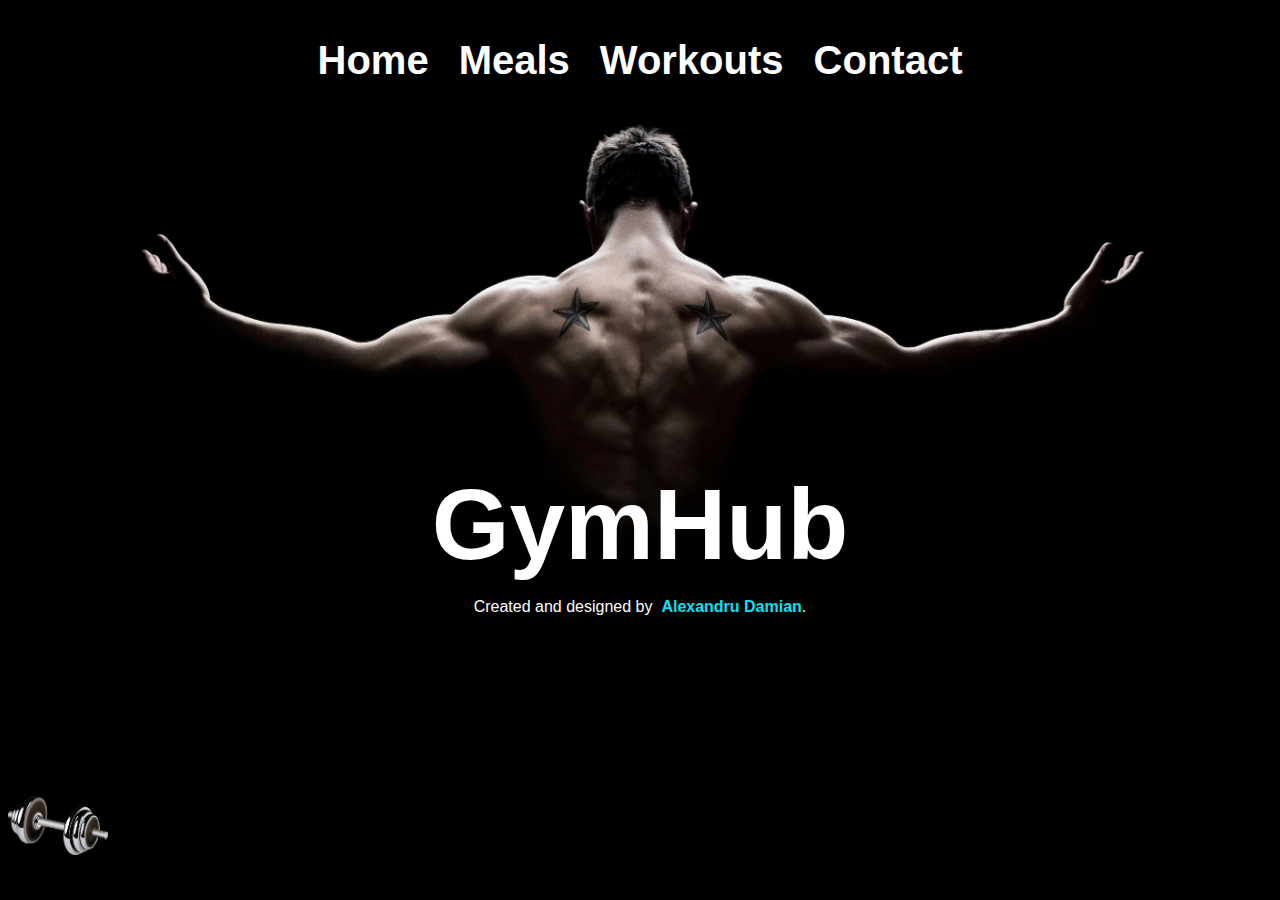
<file: index.html>
<!DOCTYPE html>
<html lang="en">
<head>
    <title>GymHub</title>
    <meta charset="UTF-8">
    <link rel="icon" href="sam.jpg">
    <link rel="stylesheet" href="index.css">
</head>
<body>

    <header>
        <nav>
            <a href="index.html" class="itm">Home</a>
            <div class="submenu-container">
                <a href="meals.html" class="itm">Meals</a>
                <div class="submenu-content">
                    <a href="https://www.youtube.com/watch?v=RNAFDVSzFa4&ab_channel=NoelDeyzel" class="stim">Breakfast</a><br>
                    <a href="https://www.youtube.com/watch?v=Bnix4LNhke8&ab_channel=NoelDeyzel" class="stim">Lunch</a><br>
                    <a href="https://www.youtube.com/watch?v=_2rH8musRp4&ab_channel=ChefJackOvens" class="stim">Dinner</a><br>
                    <a href="https://www.youtube.com/watch?v=SCzyOS9LhnU&ab_channel=LeanBeefPatty" class="stim">Snacks</a>
                
                </div>
            </div>
            <div class="workouts-container">
            <a href="workouts.html" class="itm">Workouts</a>
            <div class="workouts-content">
                <a href="https://www.youtube.com/watch?v=TLhQ30XrOnU&ab_channel=SamSulek" class="stim">Push</a><br>
                <a href="https://www.youtube.com/watch?v=wF8kY8VXs5o&ab_channel=SamSulek" class="stim">Pull</a><br>
                <a href="https://www.youtube.com/watch?v=kZbJ3wpyKXo&ab_channel=SamSulek" class="stim">Legs</a>
            </div>
        </div>
            <div class="contact-container">
            <a href="contact.html" class="itm">Contact</a>
            <div class="contact-content">
                <a href="#" class="stim">Email</a><br>
                <a href="#" class="stim">Instagram</a><br>
                <a href="#" class="stim">Facebook</a>
            </div>
        </div>
        </nav>
    </header>


<main>
    <h1 id="gymhub">GymHub</h1>
</main>

<footer>
    <p id="txt">Created and designed by &nbsp;<a href="https://www.instagram.com/alex_damiannnn/" id="eu">Alexandru Damian</a>.</p>
    <img src="dmb.png" id="gantera">
</footer>

</body>
</html>
</file>
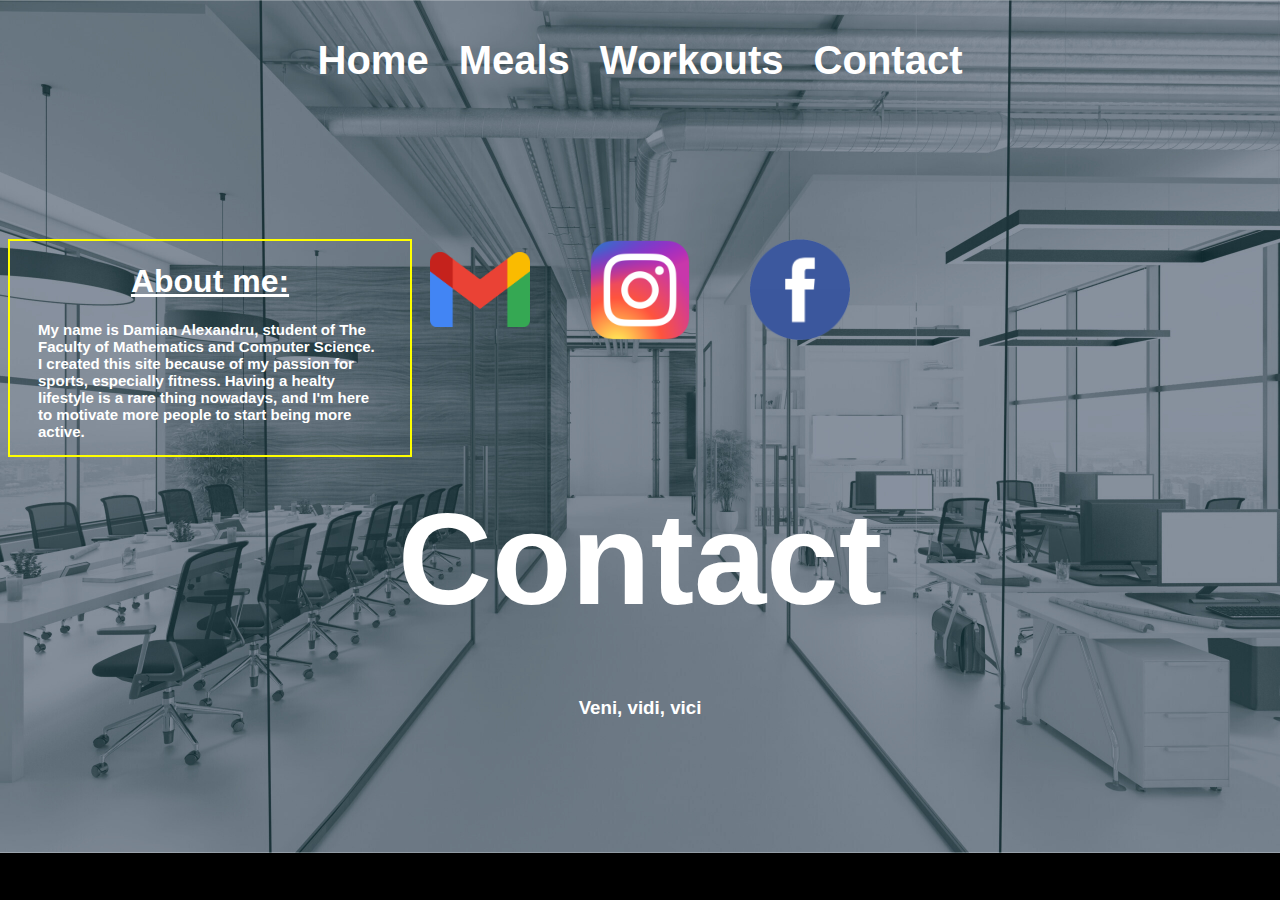
<file: contact.html>
<!DOCTYPE html>
<html lang="en">
<head>
    <title>GymHub</title>
    <meta charset="UTF-8">
    <link rel="icon" href="sam.jpg">
    <link rel="stylesheet" href="contact.css">
</head>
<body>

    <header>
        <nav>
            <a href="index.html" class="itm">Home</a>
            <div class="submenu-container">
                <a href="meals.html" class="itm">Meals</a>
                <div class="submenu-content">
                    <a href="https://www.youtube.com/watch?v=RNAFDVSzFa4&ab_channel=NoelDeyzel" class="stim">Breakfast</a><br>
                    <a href="https://www.youtube.com/watch?v=Bnix4LNhke8&ab_channel=NoelDeyzel" class="stim">Lunch</a><br>
                    <a href="https://www.youtube.com/watch?v=_2rH8musRp4&ab_channel=ChefJackOvens" class="stim">Dinner</a><br>
                    <a href="https://www.youtube.com/watch?v=SCzyOS9LhnU&ab_channel=LeanBeefPatty" class="stim">Snacks</a>
                
                </div>
            </div>
            <div class="workouts-container">
            <a href="workouts.html" class="itm">Workouts</a>
            <div class="workouts-content">
                <a href="https://www.youtube.com/watch?v=TLhQ30XrOnU&ab_channel=SamSulek" class="stim">Push</a><br>
                <a href="https://www.youtube.com/watch?v=wF8kY8VXs5o&ab_channel=SamSulek" class="stim">Pull</a><br>
                <a href="https://www.youtube.com/watch?v=kZbJ3wpyKXo&ab_channel=SamSulek" class="stim">Legs</a>
            </div>
        </div>
            <div class="contact-container">
            <a href="contact.html" class="itm">Contact</a>
            <div class="contact-content">
                <a href="#" class="stim">Email</a><br>
                <a href="#" class="stim">Instagram</a><br>
                <a href="#" class="stim">Facebook</a>
            </div>
        </div>
        </nav>
    </header>

<main>
    <div class="box">
        <h1 class="despre">About me:</h1>
        <p> My name is Damian Alexandru, student of The Faculty of Mathematics and Computer Science.
            I created this site because of my passion for sports, especially fitness. Having a healty
            lifestyle is a rare thing nowadays, and I'm here to motivate more people to start being
            more active.
        </p>
    </div>
    <div class="image-container">
        <a href="mailto:alexdamian250@gmail.com?subject=Message%20Subject">
            <img src="mail.png" alt="Email">
            <p>Email</p>
        </a>
        
        <a href="https://www.instagram.com/alex_damiannnn/">
            <img src="ig.png" alt="Instagram">
            <p>Instagram</p>
        </a>
        
        <a href="https://www.facebook.com/aleex.d20">
            <img src="fb.png" alt="Facebook">
            <p>Facebook</p>
        </a>
        
    </div>
</main>

<footer>
    <h1 id="contact">Contact</h1> 
        <h3 id="nig">Veni, vidi, vici</h3>
</footer>

</body>
</html>
</file>
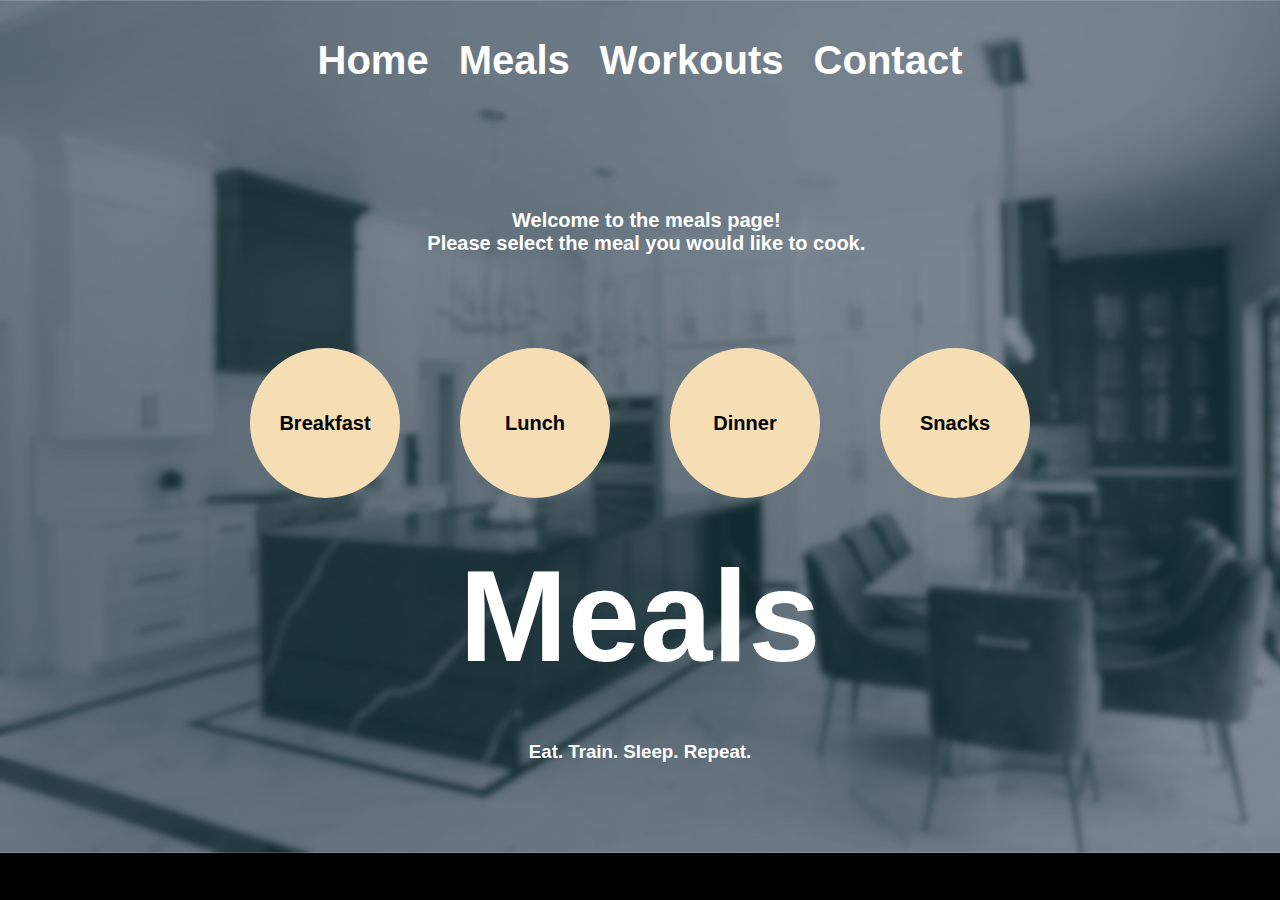
<file: meals.html>
<!DOCTYPE html>
<html lang="en">
<head>
    <title>GymHub</title>
    <meta charset="UTF-8">
    <link rel="icon" href="sam.jpg">
    <link rel="stylesheet" href="meals.css">
</head>
<body style="background-image: url(mbg.png);">

    <header>
        <nav>
            <a href="index.html" class="itm">Home</a>
            <div class="submenu-container">
                <a href="meals.html" class="itm">Meals</a>
                <div class="submenu-content">
                    <a href="https://www.youtube.com/watch?v=RNAFDVSzFa4&ab_channel=NoelDeyzel" class="stim">Breakfast</a><br>
                    <a href="https://www.youtube.com/watch?v=Bnix4LNhke8&ab_channel=NoelDeyzel" class="stim">Lunch</a><br>
                    <a href="https://www.youtube.com/watch?v=_2rH8musRp4&ab_channel=ChefJackOvens" class="stim">Dinner</a><br>
                    <a href="https://www.youtube.com/watch?v=SCzyOS9LhnU&ab_channel=LeanBeefPatty" class="stim">Snacks</a>
                
                </div>
            </div>
            <div class="workouts-container">
            <a href="workouts.html" class="itm">Workouts</a>
            <div class="workouts-content">
                <a href="https://www.youtube.com/watch?v=TLhQ30XrOnU&ab_channel=SamSulek" class="stim">Push</a><br>
                <a href="https://www.youtube.com/watch?v=wF8kY8VXs5o&ab_channel=SamSulek" class="stim">Pull</a><br>
                <a href="https://www.youtube.com/watch?v=kZbJ3wpyKXo&ab_channel=SamSulek" class="stim">Legs</a>
            </div>
        </div>
            <div class="contact-container">
            <a href="contact.html" class="itm">Contact</a>
            <div class="contact-content">
                <a href="#" class="stim">Email</a><br>
                <a href="#" class="stim">Instagram</a><br>
                <a href="#" class="stim">Facebook</a>
            </div>
        </div>
        </nav>
    </header>

<main>
    <p id="welcome">Welcome to the meals page! <br>Please select the meal you would like to cook.</p>
    <div class="circle-container">
        <div class="circle"><a href="https://www.youtube.com/watch?v=RNAFDVSzFa4&ab_channel=NoelDeyzel" class="mitm">Breakfast</a></div>
        <div class="circle"><a href="https://www.youtube.com/watch?v=Bnix4LNhke8&ab_channel=NoelDeyzel" class="mitm">Lunch</a></div>
        <div class="circle"><a href="https://www.youtube.com/watch?v=_2rH8musRp4&ab_channel=ChefJackOvens" class="mitm">Dinner</a></div>
        <div class="circle"><a href="https://www.youtube.com/watch?v=SCzyOS9LhnU&ab_channel=LeanBeefPatty" class="mitm">Snacks</a></div>
    </div>
</main>

<footer>
    <h1 id="meals">Meals</h1>
    <h3 id="nig">Eat. Train. Sleep. Repeat.</h3>
</footer>

</body>
</html>
</file>
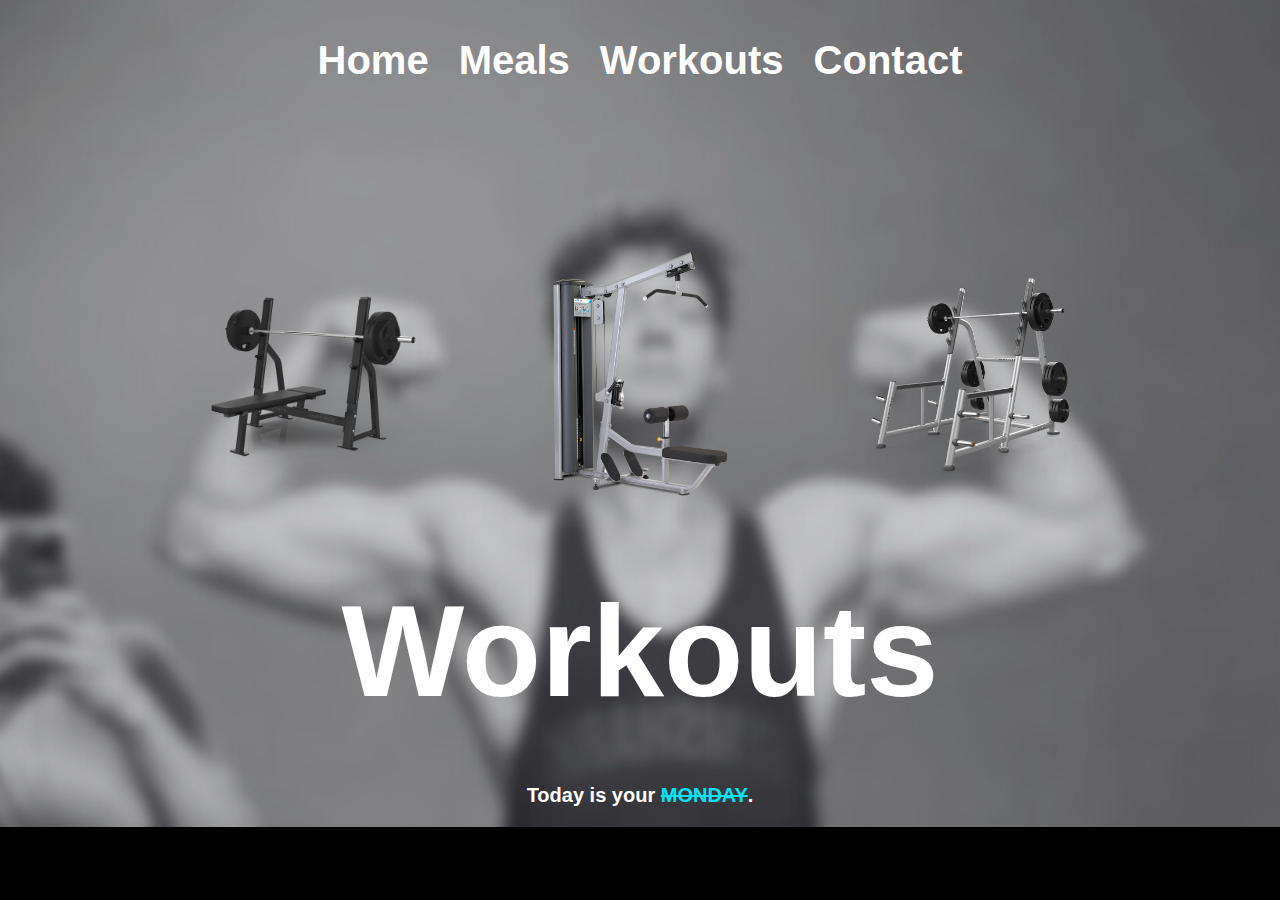
<file: workouts.html>
<!DOCTYPE html>
<html lang="en">
<head>
    <title>GymHub</title>
    <meta charset="UTF-8">
    <link rel="icon" href="sam.jpg">
    <link rel="stylesheet" href="workouts.css">
</head>
<body style="background-image: url(wkbg.png);">

    <header>
        <nav>
            <a href="index.html" class="itm">Home</a>
            <div class="submenu-container">
                <a href="meals.html" class="itm">Meals</a>
                <div class="submenu-content">
                    <a href="https://www.youtube.com/watch?v=RNAFDVSzFa4&ab_channel=NoelDeyzel" class="stim">Breakfast</a><br>
                    <a href="https://www.youtube.com/watch?v=Bnix4LNhke8&ab_channel=NoelDeyzel" class="stim">Lunch</a><br>
                    <a href="https://www.youtube.com/watch?v=_2rH8musRp4&ab_channel=ChefJackOvens" class="stim">Dinner</a><br>
                    <a href="https://www.youtube.com/watch?v=SCzyOS9LhnU&ab_channel=LeanBeefPatty" class="stim">Snacks</a>
                
                </div>
            </div>
            <div class="workouts-container">
            <a href="workouts.html" class="itm">Workouts</a>
            <div class="workouts-content">
                <a href="https://www.youtube.com/watch?v=TLhQ30XrOnU&ab_channel=SamSulek" class="stim">Push</a><br>
                <a href="https://www.youtube.com/watch?v=wF8kY8VXs5o&ab_channel=SamSulek" class="stim">Pull</a><br>
                <a href="https://www.youtube.com/watch?v=kZbJ3wpyKXo&ab_channel=SamSulek" class="stim">Legs</a>
            </div>
        </div>
            <div class="contact-container">
            <a href="contact.html" class="itm">Contact</a>
            <div class="contact-content">
                <a href="#" class="stim">Email</a><br>
                <a href="#" class="stim">Instagram</a><br>
                <a href="#" class="stim">Facebook</a>
            </div>
        </div>
        </nav>
    </header>

<main>
    <div class="image-container">
        <a href="https://www.youtube.com/watch?v=TLhQ30XrOnU&ab_channel=SamSulek">
            <img src="bench.png" alt="Bench Press">
            <p>Bench press</p>
        </a>
        
        <a href="https://www.youtube.com/watch?v=wF8kY8VXs5o&ab_channel=SamSulek">
            <img src="lat.png" alt="Lat Pulldown">
            <p>Lat Pulldown</p>
        </a>
        
        <a href="https://www.youtube.com/watch?v=kZbJ3wpyKXo&ab_channel=SamSulek">
            <img src="squat.png" alt="Squat">
            <p>Squat</p>
        </a>
        
    </div>
        
    
</main>

<footer>
    <h1 id="workouts">Workouts</h1>
    <p id="jos">Today is your&nbsp;<a href="https://www.instagram.com/alex_damiannnn/" id="jos1">MONDAY</a>.</p>
</footer>

</body>
</html>
</file>
<file: index.css>
body{
    background-image: url('wp.png');
    background-color:black;
    background-repeat: no-repeat;
    background-size: cover;
    font-family:'Segoe UI', Tahoma, Geneva, Verdana, sans-serif;
}

nav{

    display: flex;
    justify-content: center;
    align-items: center;
    padding: 30px;
    animation: menu 6s linear infinite;

}
.itm {
    font-size: 40px;
    font-weight: bold;
    color: white;
    text-decoration: none;
    transition: color 0.5s;
    margin: 0 15px;
}

.itm:hover {
    color: orange;
}
.stim {

    
    font-size: 20px;
    color: white;
    text-decoration: none;
    transition: color 0.5s;

}
.stim:hover{
    color:red;
}
.submenu-container {
    position: relative;
    transition: transform 0.8s;
}

.submenu-content {

    display:flex;
    justify-content: center;
    font-weight: bold;
    color: white;
    text-decoration: none;
    text-align: center;
    display: none;
    position: absolute;
    left: 10%;
    top: 100%;
    background-color: transparent;
    padding: 10px;
    animation: coboara 0.7s ease forwards;
}

.submenu-container:hover .submenu-content {
    display: block;
    opacity: 1;
}

.workouts-container{
    position:relative;
    transition: transform 0.8s;
}
.workouts-content{
    font-weight: bold;
    color: white;
    text-decoration: none;
    display: none;
    position: absolute;
    left: 28%;
    top: 100%;
    background-color: transparent;
    padding: 10px;
    animation: coboara 0.7s ease forwards;
    text-align: center;
}
.workouts-container:hover .workouts-content{
    display: block;
}


.contact-container{
    position:relative;
    transition: transform 0.8s;
}
.contact-content{
    font-weight: bold;
    color: white;
    text-decoration: none;
    display: none;
    position: absolute;
    left: 15%;
    top: 100%;
    background-color: transparent;
    padding: 10px;
    animation: coboara 0.7s ease forwards;
    text-align: center;
}


.contact-container:hover .contact-content{
    display: block;
    opacity: 1;
}

@keyframes coboara{
    0% { opacity: 0; transform: translateY(-10px); }
    100% { opacity: 1; transform: translateY(0); }
}


@keyframes wave{
    0% {
        transform: translateY(0);
    }
    50% {
        transform: translateY(-25px);
    }
    100% {
        transform: translateY(0);
    }
}

#txt{

    color:white;
    display: flex;
    justify-content: center;
    margin-top: -4%;
    bottom: 0;
    animation: apare 1.5s ease-in;

}
#gymhub {
    bottom: 0;
    display: flex;
    justify-content: center;
    align-items: center;
    margin-top: 28%;
    font-size: 100px;
    font-weight: bold;
    color:white;
    animation: apare 1s ease-in, wave 3s linear infinite;
}
@keyframes apare {
    0%{
        transform: translateX(-20%);
        opacity: 0;
    }
    50%{
        transform: translatex(-10%);
        opacity: 0;
    }
    100%{
        transform: translateX(0);
        opacity: 1;
    }
}
#eu{
    color:rgb(10, 225, 245);
    font-weight: bold;
    text-decoration: none;
    animation: eu 3s infinite;
}
#gantera {

    max-width: 100px;
    position: absolute;
    bottom: 5%;
    animation: moveImage 15s linear infinite;
}

@keyframes moveImage {
    0% {
        left: 0;
    }
    50% {
        left: 93%;
    }
    100% {
        left: 0;
    }
}
@keyframes eu{
    0%{
        filter:hue-rotate(0deg);
    }
    100%{
        filter:hue-rotate(360deg);
    }
}




@media (max-width: 60em) {
    
body{
    background-color: black;
    background-position: center;
    background-position-y: 130px;
    background-size: 250%;
}
    
nav{
    padding: 40px;
    top:0;
}

.itm {

    font-size: 15px;
    margin: 0 5px;

}

.stim {

    font-size: 10px;
    color: white;
    text-decoration: none;
    transition: color 0.5s;

}

.submenu-content {

    left: 10%;
    top: 100%;
    background-color: transparent;
    padding: 0px;
    animation: coboara 0.7s ease forwards;
}

.workouts-content{
    font-weight: bold;
    color: white;
    text-decoration: none;
    display: none;
    position: absolute;
    left: 35%;
    top: 100%;
    background-color: transparent;
    padding: 0px;
    animation: coboara 0.7s ease forwards;
    text-align: center;
}

@keyframes coboara{
    0% { opacity: 0; 
        transform: translateY(-5px); 
    }
    100% { 
        opacity: 1; 
        transform: translateY(0); 
    }
}
.contact-content{
    font-weight: bold;
    color: white;
    text-decoration: none;
    display: none;
    position: absolute;
    left: 15%;
    top: 100%;
    background-color: transparent;
    padding: 0px;
    animation: coboara 0.7s ease forwards;
    text-align: center;
}

@keyframes wave{
    0% {
        transform: translateY(0);
    }
    50% {
        transform: translateY(-15px);
    }
    100% {
        transform: translateY(0);
    }
}

#txt{
    font-size: 10px;
    color:white;
    display: flex;
    justify-content: center;
    margin-top: -5%;
    bottom: 0;
    animation: apare 1.5s ease-in;

}
#gymhub {
    bottom: 0;
    display: flex;
    justify-content: center;
    align-items: center;
    margin-top: 120%;
    font-size: 45px;
    font-weight: bold;
    color:white;
    animation: apare 1s ease-in, wave 3s linear infinite;
}
@keyframes apare {
    0%{
        transform: translateX(-20%);
        opacity: 0;
    }
    50%{
        transform: translatex(-10%);
        opacity: 0;
    }
    100%{
        transform: translateX(0);
        opacity: 1;
    }
}
#gantera {

    max-width: 30px;
    bottom: 5%;
}

@keyframes moveImage {
    0% {
        left: 0;
    }
    50% {
        left: 85%;
    }
    100% {
        left: 0;
    }
}
}
</file>
<file: contact.css>
body{
    background-image: url('cntbg.png');
    background-color:black;
    background-repeat: no-repeat;
    background-size: cover;
    font-family:'Segoe UI', Tahoma, Geneva, Verdana, sans-serif;
}



nav{

    display: flex;
    justify-content: center;
    align-items: center;
    padding: 30px;
    animation: menu 6s linear infinite;

}
.itm {
    font-size: 40px;
    font-weight: bold;
    color: white;
    text-decoration: none;
    transition: color 0.5s;
    margin: 0 15px;
}

.itm:hover {
    color: orange;
}
.stim {

    
    font-size: 20px;
    color: white;
    text-decoration: none;
    transition: color 0.5s;

}
.stim:hover{
    color:red;
}
.submenu-container {
    position: relative;
    transition: transform 0.8s;
}

.submenu-content {

    display:flex;
    justify-content: center;
    font-weight: bold;
    color: white;
    text-decoration: none;
    text-align: center;
    display: none;
    position: absolute;
    left: 10%;
    top: 100%;
    background-color: transparent;
    padding: 10px;
    animation: coboara 0.7s ease forwards;
}

.submenu-container:hover .submenu-content {
    display: block;
    opacity: 1;
}

.workouts-container{
    position:relative;
    transition: transform 0.8s;
}
.workouts-content{
    font-weight: bold;
    color: white;
    text-decoration: none;
    display: none;
    position: absolute;
    left: 28%;
    top: 100%;
    background-color: transparent;
    padding: 10px;
    animation: coboara 0.7s ease forwards;
    text-align: center;
}
.workouts-container:hover .workouts-content{
    display: block;
}


@keyframes coboara{
    0% { opacity: 0; transform: translateY(-10px); }
    100% { opacity: 1; transform: translateY(0); }
}

.contact-container{
    position:relative;
    transition: transform 0.8s;
}
.contact-content{
    font-weight: bold;
    color: white;
    text-decoration: none;
    display: none;
    position: absolute;
    left: 15%;
    top: 100%;
    background-color: transparent;
    padding: 10px;
    animation: coboara 0.7s ease forwards;
    text-align: center;
}


.contact-container:hover .contact-content{
    display: block;
    opacity: 1;
}


#contact{
    bottom: 0;
    display: flex;
    justify-content: center;
    align-items: center;
    margin: 0;
    margin-bottom: 0;
    margin-top: 7%;
    font-size: 130px;
    font-weight: bold;
    color:white;
    animation: apare 1s ease-in, wave 3s linear infinite;
}



.box{
    position: absolute;
    align-items: center;
    border:2px solid yellow;
    max-width: 400px;
    background-color: transparent;
    animation: apare 1s ease-in;
}
.box h1{
    display: flex;
    justify-content: center;
    color:white;
    text-decoration: underline;
}
.box p{

    text-align: left;
    color:white;
    margin-left: 7%;
    margin-right: 7%;
    font-size: 15px;
    font-weight: bold;

}

.image-container{
  display: flex;
    justify-content: center;
    align-items: center;
    margin: auto;
    gap: 60px;
    margin-top: 10%;
    animation: apare 1s;
}
.image-container img{
    max-width: 100px;
    transition: transform 0.3s ease;
}


.image-container img:hover{
    transform: scale(1.5);
}
.image-container img:hover+p{
    opacity: 1;
    animation: apare 0.2s ease-in;
}
.image-container p{

    text-align: center;
    opacity: 0;
    color:white;
    margin-top: 20%;
    font-size: 15px;
    font-weight: bold;
    
}
.image-container a{
    text-decoration: none;
}


@keyframes apare {
    0%{
        transform: translateX(-20%);
        opacity: 0;
    }
    50%{
        transform: translatex(-10%);
        opacity: 0;
    }
    100%{
        transform: translateX(0);
        opacity: 1;
    }
}

@keyframes wave{
    0% {
        transform: translateY(0);
    }
    50% {
        transform: translateY(10px);
    }
    100% {
        transform: translateY(0);
    }
}

#nig{
    color:white;
    display: flex;
    justify-content: center;
    bottom: 0;
    padding-top: 3.5%;
    animation: apare 1s ease-in;
}


@media (max-width: 60em) {
    
    body{
        background-color: black;
        background-position: center;
        background-size: 500%;
    }
        
    nav{
        padding: 40px;
        top:0;
    }
    
    .itm {
    
        font-size: 15px;
        margin: 0 5px;
    
    }
    
    .stim {
    
        font-size: 10px;
        color: white;
        text-decoration: none;
        transition: color 0.5s;
    
    }
    
    .submenu-content {
    
        left: 10%;
        top: 100%;
        background-color: transparent;
        padding: 0px;
        animation: coboara 0.7s ease forwards;
    }
    
    .workouts-content{
        font-weight: bold;
        color: white;
        text-decoration: none;
        display: none;
        position: absolute;
        left: 35%;
        top: 100%;
        background-color: transparent;
        padding: 0px;
        animation: coboara 0.7s ease forwards;
        text-align: center;
    }
    
    @keyframes coboara{
        0% { opacity: 0; 
            transform: translateY(-5px); 
        }
        100% { 
            opacity: 1; 
            transform: translateY(0); 
        }
    }
    .contact-content{
        font-weight: bold;
        color: white;
        text-decoration: none;
        display: none;
        position: absolute;
        left: 15%;
        top: 100%;
        background-color: transparent;
        padding: 0px;
        animation: coboara 0.7s ease forwards;
        text-align: center;
    }

    
.image-container{
    display: flex;
    flex-direction: column;
    justify-content: flex-start;
    align-items: center;
    position: absolute;
    gap: 5px;
    margin:auto;
    margin-left: 65%;
    margin-top: 18%;
    animation: apare 1s;
}
.image-container img{
    max-width: 50px;
    transition: transform 0.3s ease;
}


.image-container img:hover{
    transform: scale(1.5);
}
.image-container p{

    text-align: center;
    opacity: 0;
    color:white;
    margin-top: 15%;
    font-size: 10px;
    font-weight: bold;
    
}


#contact{
    bottom: 0;
    display: flex;
    justify-content: center;
    align-items: center;
    margin: 0;
    margin-top: 120%;
    font-size: 50px;
    font-weight: bold;
    color:white;
    animation: apare 1s ease-in, wave 3s linear infinite;
}

    .box{
        position: absolute;
        align-items: center;
        margin-top: 16%;
        border:2px solid yellow;
        max-width: 150px;
        background-color: transparent;
        animation: apare 1s ease-in;
    }
    .box h1{
        display: flex;
        font-size: 20px;
        justify-content: center;
        color:white;
        text-decoration: underline;
    }
    .box p{
    
        text-align: left;
        color:white;
        margin-left: 7%;
        margin-right: 7%;
        font-size: 10px;
        font-weight: bold;
    
    }

    #nig{
        color:white;
        display: flex;
        justify-content: center;
        font-size: 10px;
        bottom: 0;
        margin-top: 30%;
        animation: apare 1s ease-in;
    }

    @keyframes wave{
        0% {
            transform: translateY(0);
        }
        50% {
            transform: translateY(-10px);
        }
        100% {
            transform: translateY(0);
        }
    }

    }
</file>
<file: meals.css>
body{
    background-image: url('mbg.png');
    background-color:black;
    background-repeat: no-repeat;
    background-size: cover;
    font-family:'Segoe UI', Tahoma, Geneva, Verdana, sans-serif;
}
nav{

    display: flex;
    justify-content: center;
    align-items: center;
    padding: 30px;
    animation: menu 6s linear infinite;

}
.itm {
    font-size: 40px;
    font-weight: bold;
    color: white;
    text-decoration: none;
    transition: color 0.5s;
    margin: 0 15px;
}

.itm:hover {
    color: orange;
}
.stim {

    
    font-size: 20px;
    color: white;
    text-decoration: none;
    transition: color 0.5s;

}
.stim:hover{
    color:red;
}
.submenu-container {
    position: relative;
    transition: transform 0.8s;
}

.submenu-content {

    display:flex;
    justify-content: center;
    font-weight: bold;
    color: white;
    text-decoration: none;
    display: none;
    position: absolute;
    left: 10%;
    top: 100%;
    background-color: transparent;
    padding: 10px;
    animation: coboara 0.7s ease forwards;
    text-align: center;
}

.submenu-container:hover .submenu-content {
    display: block;
    opacity: 1;
}

.workouts-container{
    position:relative;
    transition: transform 0.8s;
}
.workouts-content{
    font-weight: bold;
    color: white;
    text-decoration: none;
    display: none;
    position: absolute;
    left: 28%;
    top: 100%;
    background-color: transparent;
    padding: 10px;
    animation: coboara 0.7s ease forwards;
    text-align: center;
}
.workouts-container:hover .workouts-content{
    display: block;
}


@keyframes coboara{
    0% { opacity: 0; transform: translateY(-10px); }
    100% { opacity: 1; transform: translateY(0); }
}

.contact-container{
    position:relative;
    transition: transform 0.8s;
}
.contact-content{
    font-weight: bold;
    color: white;
    text-decoration: none;
    display: none;
    position: absolute;
    left: 15%;
    top: 100%;
    background-color: transparent;
    padding: 10px;
    animation: coboara 0.7s ease forwards;
    text-align: center;
}


.contact-container:hover .contact-content{
    display: block;
    opacity: 1;
}


@keyframes wave{
    0% {
        transform: translateY(0);
    }
    50% {
        transform: translateY(-25px);
    }
    100% {
        transform: translateY(0);
    }
}

.circle-container {
    display: flex;
    justify-content: center;
    margin-top: 5%;
    margin-bottom: 0%; 
    animation: apare 1s;
}

.circle {
    width: 150px;
    height: 150px;
    background-color: wheat; 
    border-radius: 50%;
    margin: 30px; 
    display: flex;
    justify-content: center;
    align-items: center;
    color: white;
    font-size: 20px;
    font-weight: bold;
    color:black;
    transition: background-color 3s, width 0.3s, height 0.3s, margin 0.5s;
    animation: wave2 5s linear infinite;
}
.circle:hover{
    background-color: red;
    width: 180px;
    height: 180px;
    margin:-1rem;
}
.mitm{
    font-size: 20px;
    font-weight: bold;
    color: black;
    text-decoration: none;
    transition: color 0.5s;
}
.mitm:hover{
    color:orange;
}
#welcome{
    color:white;
    font-weight: bold;
    display:flex;
    justify-content: center;
    text-align: center;
    font-size: 20px;
    padding-top: 6%;
    padding-left: 1%;
    animation: apare 1s linear;
}

@keyframes wave2{
    0%{
       transform:  translateX(-5px);
    }
    50%{
        transform: translateX(5px);
    }
    100%{
        transform: translateX(-5px);
    }
}

#meals{
    bottom: 0;
    display: flex;
    justify-content: center;
    align-items: center;
    margin: 0;
    padding-top: 1%;
    font-size: 130px;
    font-weight: bold;
    color:white;
    animation: apare 1s ease-in, wave 3s linear infinite;
}



#nig{
    color:white;
    display: flex;
    justify-content: center;
    bottom: 0;
    padding-top: 2.5%;
    animation: apare 1s ease-in;
}

@keyframes apare {
    0%{
        transform: translateX(-20%);
        opacity: 0;
    }
    50%{
        transform: translatex(-10%);
        opacity: 0;
    }
    100%{
        transform: translateX(0);
        opacity: 1;
    }
}


@media (max-width: 60em) {
    
    body{
        background-color: black;
        background-position: center;
        background-size: 500%;
    }
        
    nav{
        padding: 40px;
        top:0;
    }
    
    .itm {
    
        font-size: 15px;
        margin: 0 5px;
    
    }
    
    .stim {
    
        font-size: 10px;
        color: white;
        text-decoration: none;
        transition: color 0.5s;
    
    }
    
    .submenu-content {
    
        left: 10%;
        top: 100%;
        background-color: transparent;
        padding: 0px;
        animation: coboara 0.7s ease forwards;
    }
    
    .workouts-content{
        font-weight: bold;
        color: white;
        text-decoration: none;
        display: none;
        position: absolute;
        left: 35%;
        top: 100%;
        background-color: transparent;
        padding: 0px;
        animation: coboara 0.7s ease forwards;
        text-align: center;
    }
    
    @keyframes coboara{
        0% { opacity: 0; 
            transform: translateY(-5px); 
        }
        100% { 
            opacity: 1; 
            transform: translateY(0); 
        }
    }
    .contact-content{
        font-weight: bold;
        color: white;
        text-decoration: none;
        display: none;
        position: absolute;
        left: 15%;
        top: 100%;
        background-color: transparent;
        padding: 0px;
        animation: coboara 0.7s ease forwards;
        text-align: center;
    }
    
    .circle-container {
        display: grid;
        grid-template-columns: 1fr 3fr;
        margin-top: 30%;
        margin-bottom: 0%;
        margin-left: 20%;

    }
    
    .circle {
        width: 60px;
        height: 60px;
        background-color: wheat; 
        border-radius: 50%;
        margin: 10px; 
    }
    .circle:hover{
        width: 80px;
        height: 80px;
        margin:0;
    }
    .mitm{
        font-size: 8px;
        font-weight: bold;
        color: black;
        text-decoration: none;
        transition: color 0.5s;
    }
    .mitm:hover{
        color:orange;
    }
    #welcome{
        color:white;
        font-weight: bold;
        display:flex;
        justify-content: center;
        text-align: center;
        font-size: 10px;
        padding-top: 8%;
        padding-left: 1%;
        animation: apare 1s linear;
    }

    #meals{
        bottom: 0;
        display: flex;
        justify-content: center;
        align-items: center;
        margin: 0;
        padding-top: 15%;
        font-size: 50px;
        font-weight: bold;
        color:white;
        animation: apare 1s ease-in, wave 3s linear infinite;
    }
    
    
    
    #nig{
        color:white;
        display: flex;
        justify-content: center;
        font-size: 10px;
        bottom: 0;
        margin-top: 30%;
        animation: apare 1s ease-in;
    }

    @keyframes wave2{
        0%{
           transform:  translateX(-5px);
        }
        50%{
            transform: translateX(5px);
        }
        100%{
            transform: translateX(-5px);
        }
    }
    
    @keyframes wave{
        0% {
            transform: translateY(0);
        }
        50% {
            transform: translateY(-10px);
        }
        100% {
            transform: translateY(0);
        }
    }

    }
</file>
<file: workouts.css>
body{
    background-image: url('wkbg.png');
    background-color:black;
    background-repeat: no-repeat;
    background-size: cover;
    font-family:'Segoe UI', Tahoma, Geneva, Verdana, sans-serif;
}

nav{

    display: flex;
    justify-content: center;
    align-items: center;
    padding: 30px;
    animation: menu 6s linear infinite;

}
.itm {
    font-size: 40px;
    font-weight: bold;
    color: white;
    text-decoration: none;
    transition: color 0.5s;
    margin: 0 15px;
}

.itm:hover {
    color: orange;
}
.stim {

    
    font-size: 20px;
    color: white;
    text-decoration: none;
    transition: color 0.5s;

}
.stim:hover{
    color:red;
}
.submenu-container {
    position: relative;
    transition: transform 0.8s;
}

.submenu-content {

    display:flex;
    justify-content: center;
    font-weight: bold;
    color: white;
    text-decoration: none;
    text-align: center;
    display: none;
    position: absolute;
    left: 10%;
    top: 100%;
    background-color: transparent;
    padding: 10px;
    animation: coboara 0.7s ease forwards;
}

.submenu-container:hover .submenu-content {
    display: block;
    opacity: 1;
}

.workouts-container{
    position:relative;
    transition: transform 0.8s;
}
.workouts-content{
    font-weight: bold;
    color: white;
    text-decoration: none;
    display: none;
    position: absolute;
    left: 28%;
    top: 100%;
    background-color: transparent;
    padding: 10px;
    animation: coboara 0.7s ease forwards;
    text-align: center;
}
.workouts-container:hover .workouts-content{
    display: block;
}


@keyframes coboara{
    0% { opacity: 0; transform: translateY(-10px); }
    100% { opacity: 1; transform: translateY(0); }
}

.contact-container{
    position:relative;
    transition: transform 0.8s;
}
.contact-content{
    font-weight: bold;
    color: white;
    text-decoration: none;
    display: none;
    position: absolute;
    left: 15%;
    top: 100%;
    background-color: transparent;
    padding: 10px;
    animation: coboara 0.7s ease forwards;
    text-align: center;
}


.contact-container:hover .contact-content{
    display: block;
    opacity: 1;
}


.image-container{
    display: flex;
    justify-content: center;
    align-items: center;
    margin: auto;
    gap: 60px;
    margin-top: 10%;
    animation: apare 1s;
}
.image-container img{
    max-width: 270px;
    transition: transform 0.3s ease;
}


.image-container img:hover{
    transform: scale(1.5);
}
.image-container img:hover+p{
    opacity: 1;
    animation: apare 0.2s ease-in;
}
.image-container p{

    text-align: center;
    opacity: 0;
    color:white;
    margin-top: 15%;
    font-size: 40px;
    font-weight: bold;
    
}
.image-container a{
    text-decoration: none;
}
@keyframes apare {
    0%{
        transform: translateX(-50%);
        opacity: 0;
    }
    100%{
        transform: translateX(0);
        opacity: 1;
    }
}

#jos{
    color:white;
    font-size: 20px;
    display: flex;
    justify-content: center;
    bottom: 0;
    padding-top: 3%;
    font-weight: bold;
    animation: apare 1s ease-in;
}
#jos1{
    color:rgb(10, 225, 245);
    font-weight: bold;
    text-decoration: line-through;
    animation: eu 3s infinite;
}
#workouts{
    bottom: 0;
    display: flex;
    justify-content: center;
    align-items: center;
    margin: 0;
    margin-top: -5%;
    font-size: 130px;
    font-weight: bold;
    color:white;
    animation: apare 1s ease-in, wave 3s linear infinite;
}
@keyframes eu{
    0%{
        filter:hue-rotate(0deg);
    }
    100%{
        filter:hue-rotate(360deg);
    }
}

@keyframes wave{
    0% {
        transform: translateY(0);
    }
    50% {
        transform: translateY(10px);
    }
    100% {
        transform: translateY(0);
    }
}



@media (max-width: 60em) {
    
    body{
        background-color: black;
        background-position: center;
        background-size: 500%;
    }
        
    nav{
        padding: 40px;
        top:0;
    }
    
    .itm {
    
        font-size: 15px;
        margin: 0 5px;
    
    }
    
    .stim {
    
        font-size: 10px;
        color: white;
        text-decoration: none;
        transition: color 0.5s;
    
    }
    
    .submenu-content {
    
        left: 10%;
        top: 100%;
        background-color: transparent;
        padding: 0px;
        animation: coboara 0.7s ease forwards;
    }
    
    .workouts-content{
        font-weight: bold;
        color: white;
        text-decoration: none;
        display: none;
        position: absolute;
        left: 35%;
        top: 100%;
        background-color: transparent;
        padding: 0px;
        animation: coboara 0.7s ease forwards;
        text-align: center;
    }
    
    @keyframes coboara{
        0% { opacity: 0; 
            transform: translateY(-5px); 
        }
        100% { 
            opacity: 1; 
            transform: translateY(0); 
        }
    }
    .contact-content{
        font-weight: bold;
        color: white;
        text-decoration: none;
        display: none;
        position: absolute;
        left: 15%;
        top: 100%;
        background-color: transparent;
        padding: 0px;
        animation: coboara 0.7s ease forwards;
        text-align: center;
    }

    
.image-container{

    display: flex;
    justify-content: center;
    align-items: center;
    position: absolute;
    gap: 20px;
    margin:auto;
    margin-left: 2%;
    margin-top: 40%;
    animation: apare 1s;
}
.image-container img{
    max-width: 70px;
    transition: transform 0.3s ease;
}

.image-container img:hover{
    transform: scale(1.5);
}
.image-container p{

    text-align: center;
    opacity: 0;
    color:white;
    margin-top: 15%;
    font-size: 10px;
    font-weight: bold;
    
}
@keyframes apare {
    0%{
        transform: translateX(-50%);
        opacity: 0;
    }
    100%{
        transform: translateX(0);
        opacity: 1;
    }
}


#workouts{
    bottom: 0;
    display: flex;
    justify-content: center;
    align-items: center;
    margin: 0;
    margin-top: 120%;
    font-size: 50px;
    font-weight: bold;
    color:white;
    animation: apare 1s ease-in, wave 3s linear infinite;
}

#jos{
    font-size: 10px;
    bottom: 0;
    padding-top: 30%;

}

@keyframes wave2{
     0%{
       transform:  translateX(-5px);
    }
    50%{
        transform: translateX(5px);
    }
    100%{
        transform: translateX(-5px);
    }
}
    
    @keyframes wave{
        0% {
            transform: translateY(0);
        }
        50% {
            transform: translateY(-10px);
        }
        100% {
            transform: translateY(0);
        }
    }

    }
</file>
